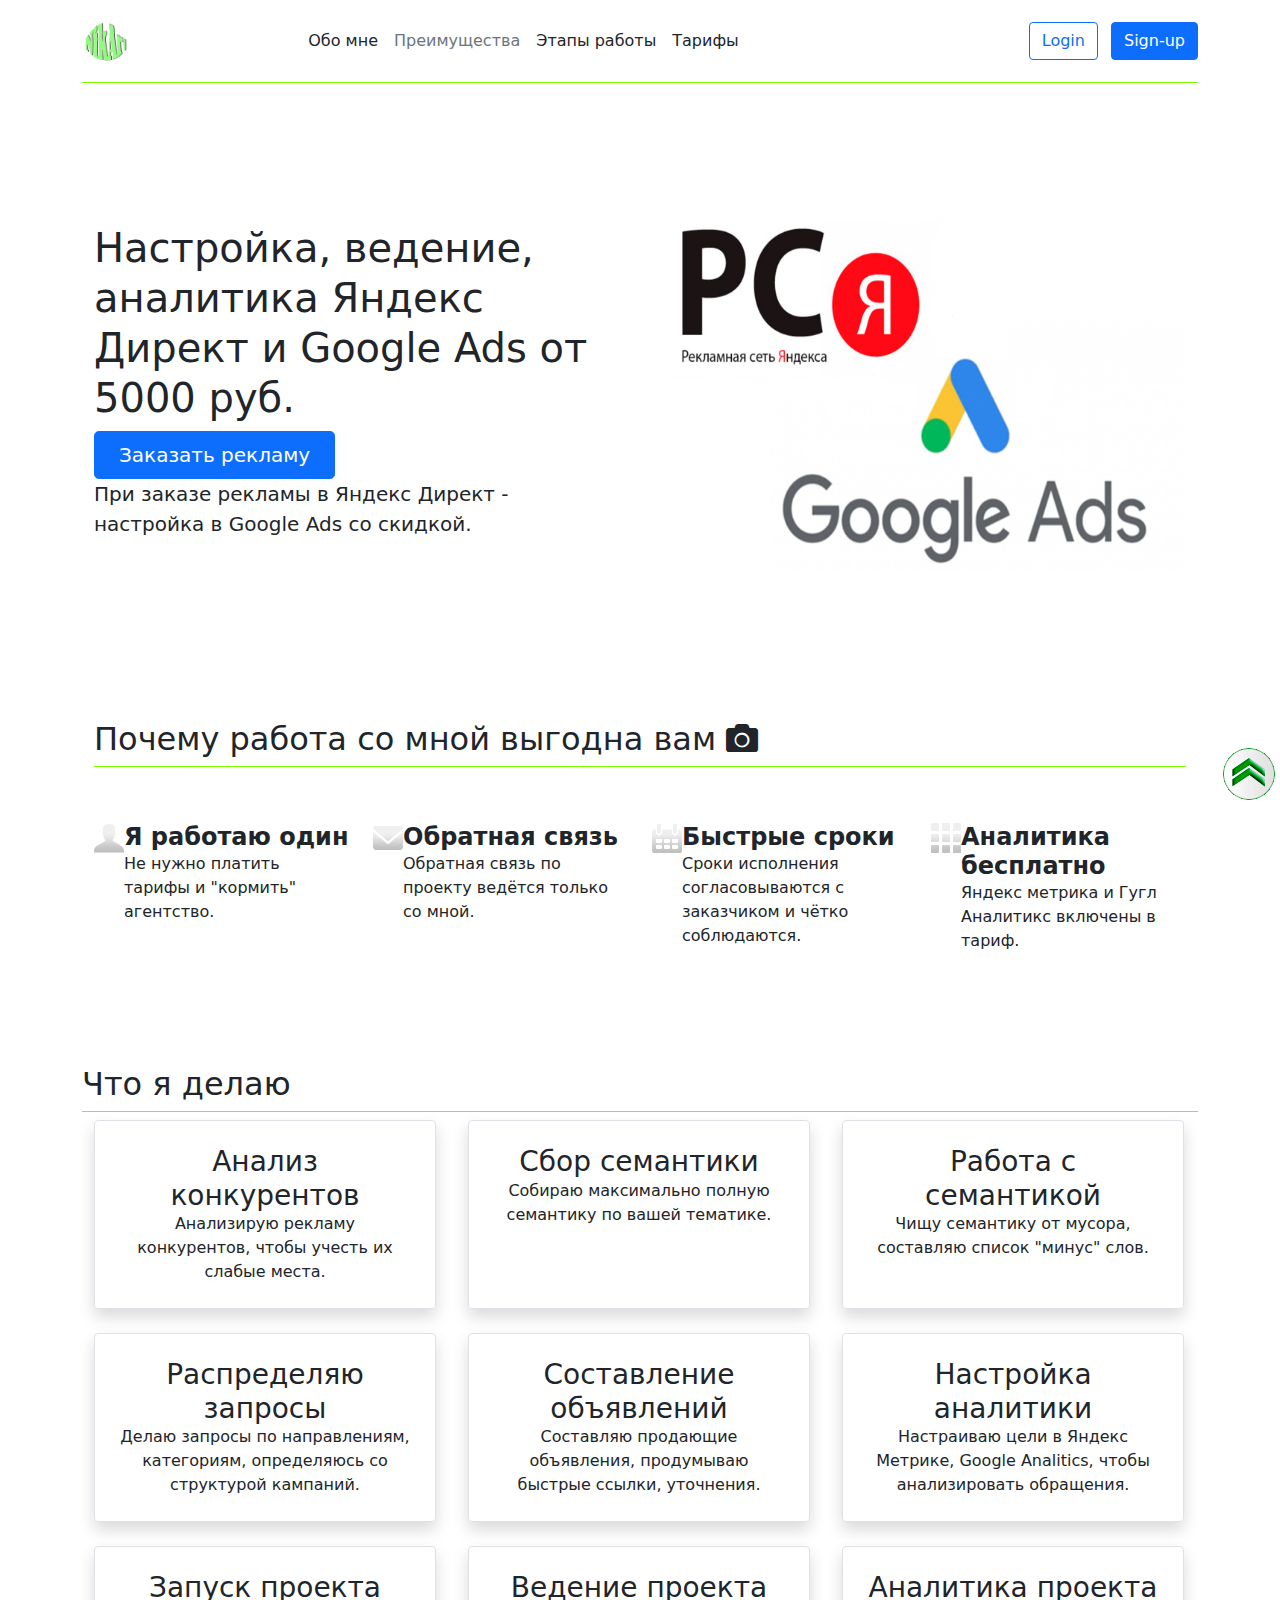
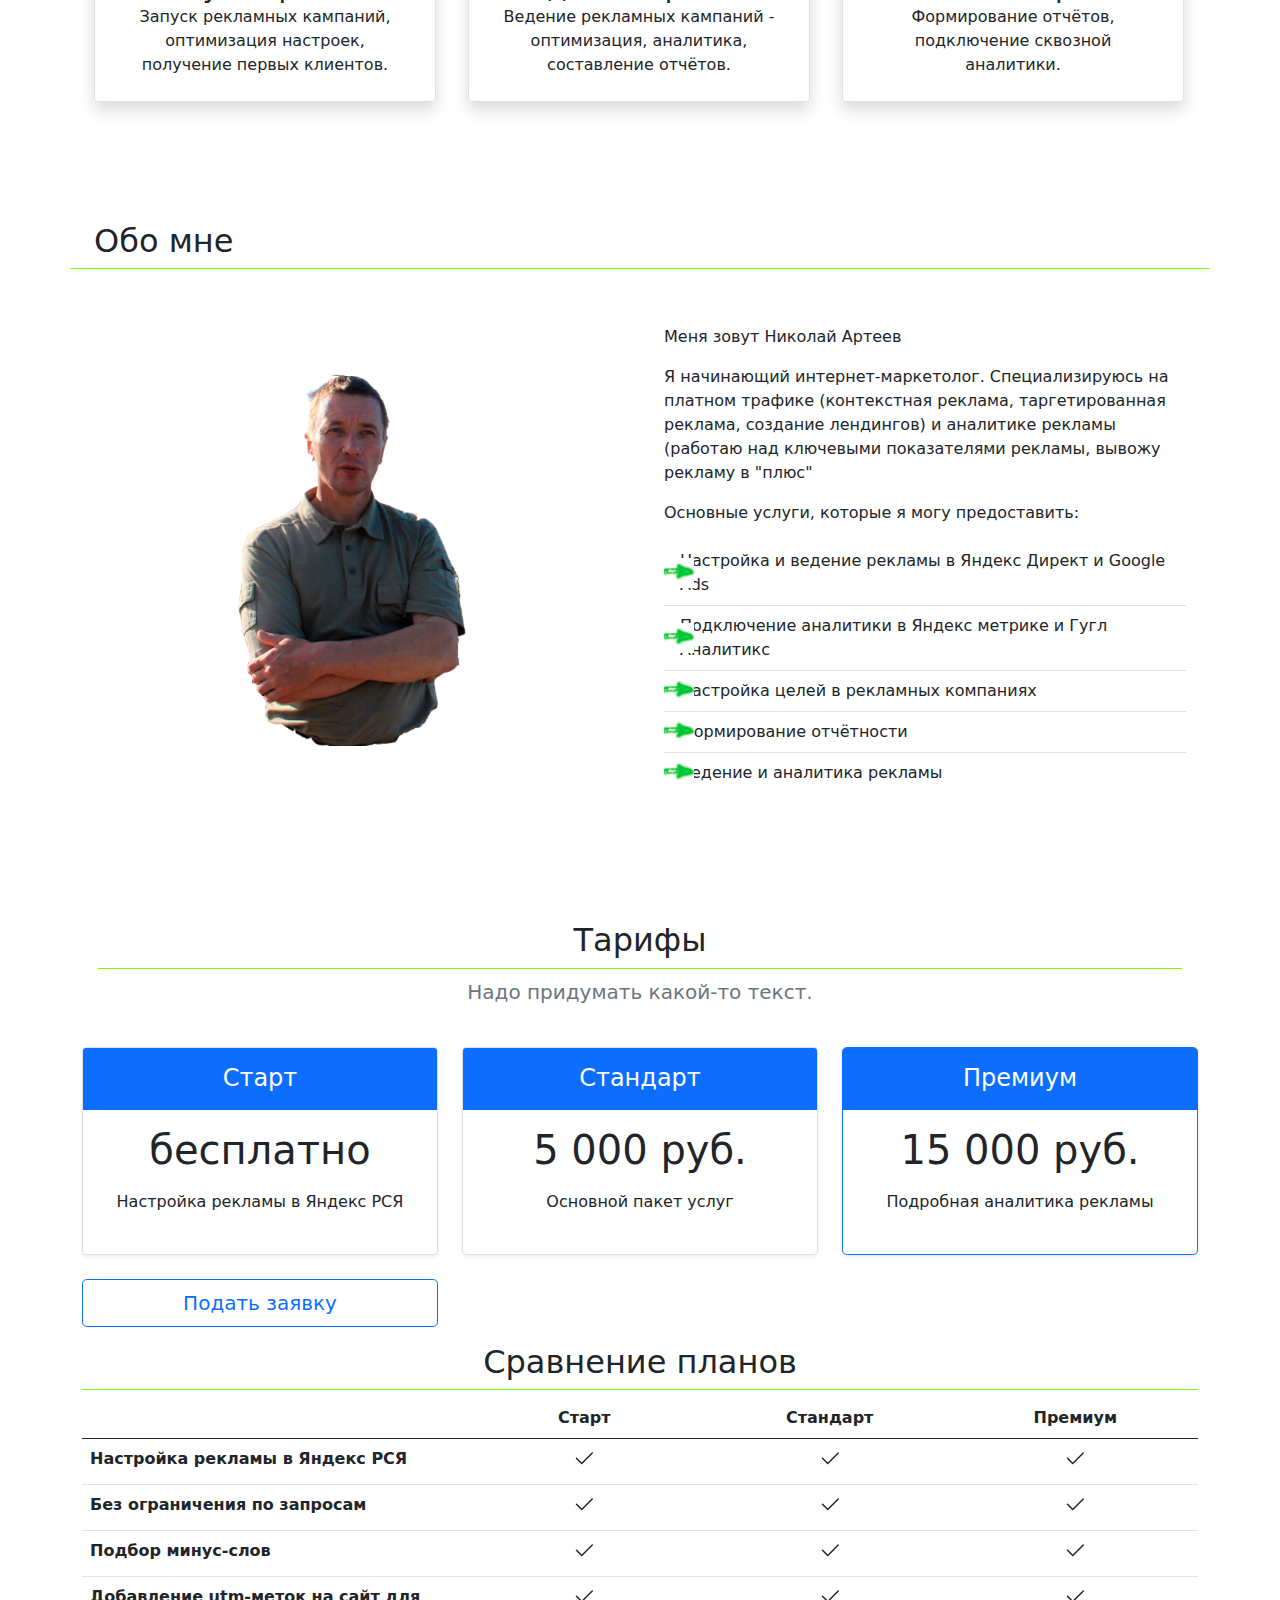
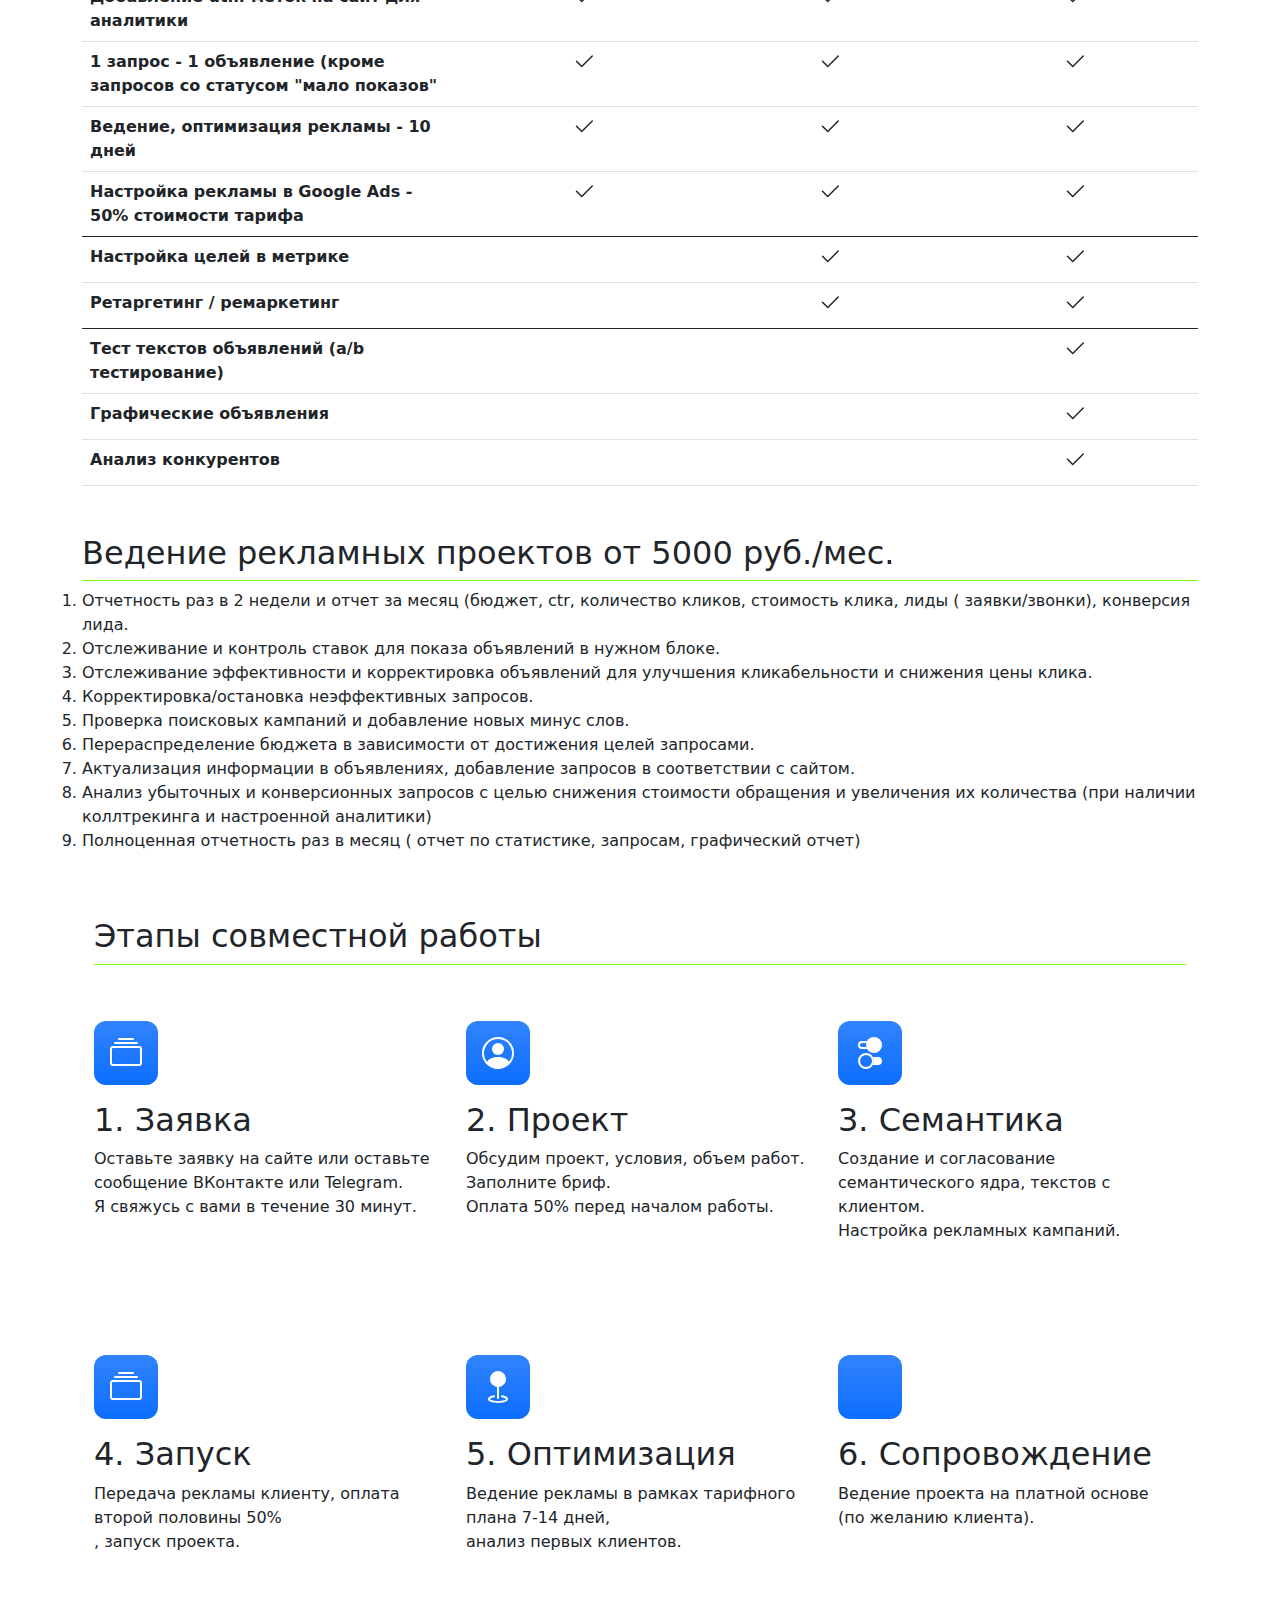
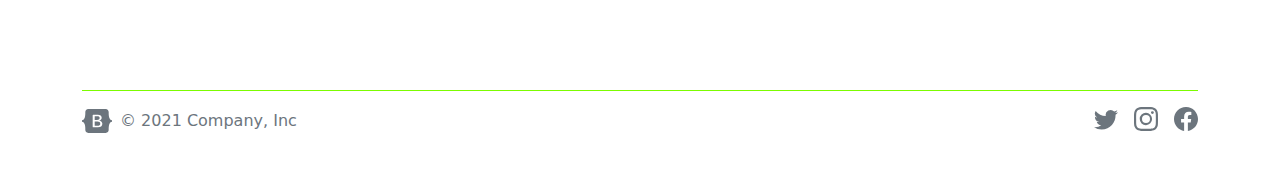
<file: index.html>
<!DOCTYPE html>
<html lang="en">
<head>

    <meta charset="utf-8">
    <meta name="viewport" content="width=device-width, initial-scale=1">
    <meta charset="UTF-8">
    <title>Николай Артеев</title>
<!-- Bootstrap core CSS -->
    <link href="css/bootstrap-reboot.css" rel="stylesheet">
    <link href="css/bootstrap.css" rel="stylesheet">
    <link href="css/bootstrap-grid.css" rel="stylesheet">
    <link href="css/bootstrap-utilities.css" rel="stylesheet">
    <link href="css/features.css" rel="stylesheet">

    <script src="https://cdn.jsdelivr.net/npm/bootstrap@5.1.0/dist/js/bootstrap.bundle.min.js" integrity="sha384-U1DAWAznBHeqEIlVSCgzq+c9gqGAJn5c/t99JyeKa9xxaYpSvHU5awsuZVVFIhvj" crossorigin="anonymous"></script>
    <link href="css/custom.css" rel="stylesheet">
    <!--script src="https://kit.fontawesome.com/03ab4f6e6d.js" crossorigin="anonymous"></script-->
    <link href="fontawesome/css/all.css" rel="stylesheet"> <!--load all styles -->
    <link rel="shortcut icon" type="image/ico" href="img/favicon.ico" />

</head>

<body>

<!--  -->
<svg xmlns="http://www.w3.org/2000/svg" style="display: none;">
    <symbol id="bootstrap" viewBox="0 0 118 94">
        <title>Bootstrap</title>
        <path fill-rule="evenodd" clip-rule="evenodd" d="M24.509 0c-6.733 0-11.715 5.893-11.492 12.284.214 6.14-.064 14.092-2.066 20.577C8.943 39.365 5.547 43.485 0 44.014v5.972c5.547.529 8.943 4.649 10.951 11.153 2.002 6.485 2.28 14.437 2.066 20.577C12.794 88.106 17.776 94 24.51 94H93.5c6.733 0 11.714-5.893 11.491-12.284-.214-6.14.064-14.092 2.066-20.577 2.009-6.504 5.396-10.624 10.943-11.153v-5.972c-5.547-.529-8.934-4.649-10.943-11.153-2.002-6.484-2.28-14.437-2.066-20.577C105.214 5.894 100.233 0 93.5 0H24.508zM80 57.863C80 66.663 73.436 72 62.543 72H44a2 2 0 01-2-2V24a2 2 0 012-2h18.437c9.083 0 15.044 4.92 15.044 12.474 0 5.302-4.01 10.049-9.119 10.88v.277C75.317 46.394 80 51.21 80 57.863zM60.521 28.34H49.948v14.934h8.905c6.884 0 10.68-2.772 10.68-7.727 0-4.643-3.264-7.207-9.012-7.207zM49.948 49.2v16.458H60.91c7.167 0 10.964-2.876 10.964-8.281 0-5.406-3.903-8.178-11.425-8.178H49.948z"></path>
    </symbol>
    <symbol id="facebook" viewBox="0 0 16 16">
        <path d="M16 8.049c0-4.446-3.582-8.05-8-8.05C3.58 0-.002 3.603-.002 8.05c0 4.017 2.926 7.347 6.75 7.951v-5.625h-2.03V8.05H6.75V6.275c0-2.017 1.195-3.131 3.022-3.131.876 0 1.791.157 1.791.157v1.98h-1.009c-.993 0-1.303.621-1.303 1.258v1.51h2.218l-.354 2.326H9.25V16c3.824-.604 6.75-3.934 6.75-7.951z"/>
    </symbol>
    <symbol id="instagram" viewBox="0 0 16 16">
        <path d="M8 0C5.829 0 5.556.01 4.703.048 3.85.088 3.269.222 2.76.42a3.917 3.917 0 0 0-1.417.923A3.927 3.927 0 0 0 .42 2.76C.222 3.268.087 3.85.048 4.7.01 5.555 0 5.827 0 8.001c0 2.172.01 2.444.048 3.297.04.852.174 1.433.372 1.942.205.526.478.972.923 1.417.444.445.89.719 1.416.923.51.198 1.09.333 1.942.372C5.555 15.99 5.827 16 8 16s2.444-.01 3.298-.048c.851-.04 1.434-.174 1.943-.372a3.916 3.916 0 0 0 1.416-.923c.445-.445.718-.891.923-1.417.197-.509.332-1.09.372-1.942C15.99 10.445 16 10.173 16 8s-.01-2.445-.048-3.299c-.04-.851-.175-1.433-.372-1.941a3.926 3.926 0 0 0-.923-1.417A3.911 3.911 0 0 0 13.24.42c-.51-.198-1.092-.333-1.943-.372C10.443.01 10.172 0 7.998 0h.003zm-.717 1.442h.718c2.136 0 2.389.007 3.232.046.78.035 1.204.166 1.486.275.373.145.64.319.92.599.28.28.453.546.598.92.11.281.24.705.275 1.485.039.843.047 1.096.047 3.231s-.008 2.389-.047 3.232c-.035.78-.166 1.203-.275 1.485a2.47 2.47 0 0 1-.599.919c-.28.28-.546.453-.92.598-.28.11-.704.24-1.485.276-.843.038-1.096.047-3.232.047s-2.39-.009-3.233-.047c-.78-.036-1.203-.166-1.485-.276a2.478 2.478 0 0 1-.92-.598 2.48 2.48 0 0 1-.6-.92c-.109-.281-.24-.705-.275-1.485-.038-.843-.046-1.096-.046-3.233 0-2.136.008-2.388.046-3.231.036-.78.166-1.204.276-1.486.145-.373.319-.64.599-.92.28-.28.546-.453.92-.598.282-.11.705-.24 1.485-.276.738-.034 1.024-.044 2.515-.045v.002zm4.988 1.328a.96.96 0 1 0 0 1.92.96.96 0 0 0 0-1.92zm-4.27 1.122a4.109 4.109 0 1 0 0 8.217 4.109 4.109 0 0 0 0-8.217zm0 1.441a2.667 2.667 0 1 1 0 5.334 2.667 2.667 0 0 1 0-5.334z"/>
    </symbol>
    <symbol id="twitter" viewBox="0 0 16 16">
        <path d="M5.026 15c6.038 0 9.341-5.003 9.341-9.334 0-.14 0-.282-.006-.422A6.685 6.685 0 0 0 16 3.542a6.658 6.658 0 0 1-1.889.518 3.301 3.301 0 0 0 1.447-1.817 6.533 6.533 0 0 1-2.087.793A3.286 3.286 0 0 0 7.875 6.03a9.325 9.325 0 0 1-6.767-3.429 3.289 3.289 0 0 0 1.018 4.382A3.323 3.323 0 0 1 .64 6.575v.045a3.288 3.288 0 0 0 2.632 3.218 3.203 3.203 0 0 1-.865.115 3.23 3.23 0 0 1-.614-.057 3.283 3.283 0 0 0 3.067 2.277A6.588 6.588 0 0 1 .78 13.58a6.32 6.32 0 0 1-.78-.045A9.344 9.344 0 0 0 5.026 15z"/>
    </symbol>
</svg>

<!-- header -->
<div class="container" id="header">
    <header class="test-custom d-flex flex-wrap align-items-center justify-content-center justify-content-md-between py-3 mb-4 border-bottom">
        <div class="">
            <img src="img/NikArt_60.png" class="d-block mx-lg-auto img-fluid" alt="reklama" width="46" height="50" loading="lazy">
        </div>

        <ul class="nav col-12 col-md-auto mb-2 justify-content-center mb-md-0">
            <li><a href="#about-me" class="nav-link px-2 link-dark">Обо мне</a></li>
            <li><a href="#advantage" class="nav-link px-2 link-secondary">Преимущества</a></li>
            <li><a href="#stages" class="nav-link px-2 link-dark">Этапы работы</a></li>
            <li><a href="#pricing" class="nav-link px-2 link-dark">Тарифы</a></li>
        </ul>

        <div class="col-md-3 text-end">
            <button type="button" class="btn btn-outline-primary me-2">Login</button>
            <button type="button" class="btn btn-primary">Sign-up</button>
        </div>

        <div id='top'><a href='#header' title="Наверх страницы"><img src='img/buttonUpActive.png'/></a></div>
    </header>
</div>

<!-- annotation -->
<div class="container col-xxl-8 px-4 py-5">
    <div class="row flex-lg-row-reverse align-items-center g-5 py-5">
        <div class="col-10 col-sm-8 col-lg-6">
            <img src="img/reklama.png" class="d-block mx-lg-auto img-fluid" alt="reklama" width="700" height="500" loading="lazy">
        </div>
        <div class="col-lg-6">
            <h2 class="display-6 fw-normal lh-sm mb-6">Настройка, ведение, аналитика Яндекс Директ и Google Ads от 5000 руб.</h2>
            <div class="d-grid gap-2 d-md-flex justify-content-md-start">
                <button type="button" class="btn btn-primary btn-lg px-4 me-md-2">Заказать рекламу</button>
            </div>
            <p class="lead">При заказе рекламы в Яндекс Директ - настройка в Google Ads со скидкой.</p>
</div>
    </div>
</div>

<!-- features -->
<div class="container px-4 py-5" id="advantage">
    <h2 class="pb-2 border-bottom test-custom">Почему работа со мной выгодна вам <i class="fas fa-camera"></i></h2>
    <div class="row row-cols-md-4 g-4 py-5"> <!-- row-cols-1 row-cols-sm-2 row-cols-lg-4  -->
        <div class="col d-flex align-items-start">
            <div>
                <img src="img/user.png">
            </div>
            <div>
                <h4 class="fw-bold mb-0">Я работаю один</h4>
                <p>Не нужно платить тарифы и "кормить" агентство.</p>
            </div>
        </div>
        <div class="col d-flex align-items-start">
            <div>
                <img src="img/email.png">
            </div>
            <div>
                <h4 class="fw-bold mb-0">Обратная связь</h4>
                <p>Обратная связь по проекту ведётся только со мной.</p>
            </div>
        </div>
        <div class="col d-flex align-items-start">
            <div>
                <img src="img/calendar.png">
            </div>
            <div>
                <h4 class="fw-bold mb-0">Быстрые сроки</h4>
                <p>Сроки исполнения согласовываются с заказчиком и чётко соблюдаются.</p>
            </div>
        </div>
        <div class="col d-flex align-items-start">
            <div>
                <img src="img/grid.png">
            </div>
            <div>
                <h4 class="fw-bold mb-0">Аналитика бесплатно</h4>
                <p>Яндекс метрика и Гугл Аналитикс включены в тариф.</p>
            </div>
        </div>
    </div>
</div>

<!-- doing -->
<div class="container">
    <h2 class="pb-2 border-bottom test-custom">Что я делаю</h2>
    <div class="row row-cols-1 row-cols-md-30"><!--  row-cols-sm-2 row-cols-lg-5 -->
        <div class="row g-0 border rounded overflow-hidden flex-md-row shadow mb-4 mx-4 h-md-250 position-relative">
            <div class="col p-4 d-flex flex-column position-static">
                <h3 class="mb-0 text-center">Анализ конкурентов</h3>
                <p class="card-text mb-auto text-center">Анализирую рекламу конкурентов, чтобы учесть их слабые места.</p>
            </div>
        </div><!--  -->
        <div class="row g-0 border rounded overflow-hidden flex-md-row shadow mb-4 mx-2 h-md-250 position-relative">
            <div class="col p-4 d-flex flex-column position-static">
                <h3 class="mb-0 text-center">Сбор семантики</h3>
                <p class="card-text mb-auto text-center">Собираю максимально полную семантику по вашей тематике.</p>
            </div>
        </div><!--  -->
        <div class="row g-0 border rounded overflow-hidden flex-md-row shadow mb-4 mx-4 h-md-250 position-relative"><!--  -->
            <div class="col p-4 d-flex flex-column position-static">
                <h3 class="mb-0 text-center">Работа с семантикой</h3>
                <p class="card-text mb-auto text-center">Чищу семантику от мусора, составляю список "минус" слов.</p>
            </div>
        </div>
    </div>
    <div class="row row-cols-1 row-cols-md-30"><!--  row-cols-sm-2 row-cols-lg-5 -->
        <div class="row g-0 border rounded overflow-hidden flex-md-row shadow mb-4 mx-4 h-md-250 position-relative">
            <div class="col p-4 d-flex flex-column position-static">
                <h3 class="mb-0 text-center">Распределяю запросы</h3>
                <p class="card-text mb-auto text-center">Делаю запросы по направлениям, категориям, определяюсь со структурой кампаний.</p>
            </div>
        </div>
        <div class="row g-0 border rounded overflow-hidden flex-md-row shadow mb-4 mx-2 h-md-250 position-relative">
            <div class="col p-4 d-flex flex-column position-static">
                <h3 class="mb-0 text-center">Составление объявлений</h3>
                <p class="card-text mb-auto text-center">Составляю продающие объявления, продумываю быстрые ссылки, уточнения.</p>
            </div>
        </div>
        <div class="row g-0 border rounded overflow-hidden flex-md-row shadow mb-4 mx-4 h-md-250 position-relative">
            <div class="col p-4 d-flex flex-column position-static">
                <h3 class="mb-0 text-center">Настройка аналитики</h3>
                <p class="card-text mb-auto text-center">Настраиваю цели в Яндекс Метрике, Google Analitics, чтобы анализировать обращения.</p>
            </div>
        </div>
    </div>
    <div class="row row-cols-1 row-cols-md-30"><!--  row-cols-sm-2 row-cols-lg-5 -->
        <div class="row g-0 border rounded overflow-hidden flex-md-row shadow mb-4 mx-4 h-md-250 position-relative">
            <div class="col p-4 d-flex flex-column position-static">
                <h3 class="mb-0 text-center">Запуск проекта</h3>
                <p class="card-text mb-auto text-center">Запуск рекламных кампаний, оптимизация настроек, получение первых клиентов.</p>
            </div>
        </div>
        <div class="row g-0 border rounded overflow-hidden flex-md-row shadow mb-4 mx-2 h-md-250 position-relative">
            <div class="col p-4 d-flex flex-column position-static">
                <h3 class="mb-0 text-center">Ведение проекта</h3>
                <p class="card-text mb-auto text-center">Ведение рекламных кампаний - оптимизация, аналитика, составление отчётов.</p>
            </div>
        </div>
        <div class="row g-0 border rounded overflow-hidden flex-md-row shadow mb-4 mx-4 h-md-250 position-relative">
            <div class="col p-4 d-flex flex-column position-static">
                <h3 class="mb-0 text-center">Аналитика проекта</h3>
                <p class="card-text mb-auto text-center">Формирование отчётов, подключение сквозной аналитики.</p>
            </div>
        </div>
    </div>
</div>

<!-- about me -->
<div class="container col-xxl-8 px-4 py-5" id="about-me">
    <div class="row flex-lg-row-reverse align-items-center g-5 py-5">
        <h2 class="pb-2 border-bottom test-custom">Обо мне</h2>
        <div class="col-lg-6">
            <div class="bd-example">
                <p>Меня зовут Николай Артеев</p>
                <p>Я начинающий интернет-маркетолог. Специализируюсь на платном трафике
                    (контекстная реклама, таргетированная реклама, создание лендингов)
                    и аналитике рекламы (работаю над ключевыми показателями рекламы,
                    вывожу рекламу в "плюс"</p>
                <p>Основные услуги, которые я могу предоставить:</p>
                <ul class="list-group list-group-flush">
                    <li class="list-group-item li-pointer">Настройка и ведение рекламы в Яндекс Директ и Google Ads</li>
                    <li class="list-group-item li-pointer">Подключение аналитики в Яндекс метрике и Гугл Аналитикс</li>
                    <li class="list-group-item li-pointer">Настройка целей в рекламных компаниях</li>
                    <li class="list-group-item li-pointer">Формирование отчётности</li>
                    <li class="list-group-item li-pointer">Ведение и аналитика рекламы</li>
                </ul>
            </div>
        </div>
        <div class="col-10 col-sm-8 col-lg-6">
            <img src="img/avatar.png" class="d-block mx-lg-auto img-fluid" alt="Bootstrap Themes" width="700" height="500" loading="lazy">
        </div>
    </div>
</div>


<!-- pricing -->
<svg xmlns="http://www.w3.org/2000/svg" style="display: none;">
    <symbol id="check" viewBox="0 0 16 16">
        <title>Check</title>
        <path d="M13.854 3.646a.5.5 0 0 1 0 .708l-7 7a.5.5 0 0 1-.708 0l-3.5-3.5a.5.5 0 1 1 .708-.708L6.5 10.293l6.646-6.647a.5.5 0 0 1 .708 0z"/>
    </symbol>
</svg>
<div class="container py-3" id="pricing">
    <header>
        <div class="pricing-header p-3 pb-md-4 mx-auto text-center">
            <h2 class="pb-2 border-bottom test-custom">Тарифы</h2>
            <p class="fs-5 text-muted">Надо придумать какой-то текст.</p>
        </div>
    </header>

    <main>
        <div class="row row-cols-1 row-cols-md-3 mb-3 text-center">
            <div class="col">
                <div class="card mb-4 rounded-3 shadow-sm">
                    <div class="card-header py-3 text-white bg-primary border-primary">
                        <h4 class="my-0 fw-normal">Старт</h4>
                    </div>
                    <div class="card-body">
                        <h1 class="card-title pricing-card-title">бесплатно<small class="text-muted fw-light"></small></h1>
                        <ul class="list-unstyled mt-3 mb-4">
                            <li class="li-check">Настройка рекламы в Яндекс РСЯ</li>
                        </ul>
                    </div>
                </div>
            </div>

            <div class="col">
                <div class="card mb-4 rounded-3 shadow-sm">
                    <div class="card-header py-3 text-white bg-primary border-primary">
                        <h4 class="my-0 fw-normal">Стандарт</h4>
                    </div>
                    <div class="card-body">
                        <h1 class="card-title pricing-card-title">5 000 руб.<small class="text-muted fw-light"></small></h1>
                        <ul class="list-unstyled mt-3 mb-4">
                            <li>Основной пакет услуг</li>
                        </ul>
                    </div>
                </div>
            </div>

            <div class="col">
                <div class="card mb-4 rounded-3 shadow-sm border-primary">
                    <div class="card-header py-3 text-white bg-primary border-primary">
                        <h4 class="my-0 fw-normal">Премиум</h4>
                    </div>
                    <div class="card-body">
                        <h1 class="card-title pricing-card-title">15 000 руб.<small class="text-muted fw-light"></small></h1>
                        <ul class="list-unstyled mt-3 mb-4">
                            <li>Подробная аналитика рекламы</li>
                        </ul>
                    </div>
                </div>
            </div>
            <a href="form.php">
                <button type="button" class="w-100 btn btn-lg btn-outline-primary">Подать заявку</button>
            </a>
        </div>

        <h2 class="pb-2 border-bottom text-center test-custom">Сравнение планов</h2>

        <div class="table-responsive">
            <table class="table text-center">
                <thead>
                <tr>
                    <th style="width: 34%;"></th>
                    <th style="width: 22%;">Старт</th>
                    <th style="width: 22%;">Стандарт</th>
                    <th style="width: 22%;">Премиум</th>
                </tr>
                </thead>

                <tbody>
                <tr>
                    <th scope="row" class="text-start">Настройка рекламы в Яндекс РСЯ</th>
                    <td><svg class="bi" width="24" height="24"><use xlink:href="#check"/></svg></td>
                    <td><svg class="bi" width="24" height="24"><use xlink:href="#check"/></svg></td>
                    <td><svg class="bi" width="24" height="24"><use xlink:href="#check"/></svg></td>
                </tr>
                <tr>
                    <th scope="row" class="text-start">Без ограничения по запросам</th>
                    <td><svg class="bi" width="24" height="24"><use xlink:href="#check"/></svg></td>
                    <td><svg class="bi" width="24" height="24"><use xlink:href="#check"/></svg></td>
                    <td><svg class="bi" width="24" height="24"><use xlink:href="#check"/></svg></td>
                </tr>
                <tr>
                    <th scope="row" class="text-start">Подбор минус-слов</th>
                    <td><svg class="bi" width="24" height="24"><use xlink:href="#check"/></svg></td>
                    <td><svg class="bi" width="24" height="24"><use xlink:href="#check"/></svg></td>
                    <td><svg class="bi" width="24" height="24"><use xlink:href="#check"/></svg></td>
                </tr>
                <tr>
                    <th scope="row" class="text-start">Добавление utm-меток на сайт для аналитики</th>
                    <td><svg class="bi" width="24" height="24"><use xlink:href="#check"/></svg></td>
                    <td><svg class="bi" width="24" height="24"><use xlink:href="#check"/></svg></td>
                    <td><svg class="bi" width="24" height="24"><use xlink:href="#check"/></svg></td>
                </tr>
                <tr>
                    <th scope="row" class="text-start">1 запрос - 1 объявление (кроме запросов со статусом "мало показов"</th>
                    <td><svg class="bi" width="24" height="24"><use xlink:href="#check"/></svg></td>
                    <td><svg class="bi" width="24" height="24"><use xlink:href="#check"/></svg></td>
                    <td><svg class="bi" width="24" height="24"><use xlink:href="#check"/></svg></td>
                </tr>
                <tr>
                    <th scope="row" class="text-start">Ведение, оптимизация рекламы - 10 дней</th>
                    <td><svg class="bi" width="24" height="24"><use xlink:href="#check"/></svg></td>
                    <td><svg class="bi" width="24" height="24"><use xlink:href="#check"/></svg></td>
                    <td><svg class="bi" width="24" height="24"><use xlink:href="#check"/></svg></td>
                </tr>
                <tr>
                    <th scope="row" class="text-start">Настройка рекламы в Google Ads - 50% стоимости тарифа</th>
                    <td><svg class="bi" width="24" height="24"><use xlink:href="#check"/></svg></td>
                    <td><svg class="bi" width="24" height="24"><use xlink:href="#check"/></svg></td>
                    <td><svg class="bi" width="24" height="24"><use xlink:href="#check"/></svg></td>
                </tr>

                </tbody>

                <tbody>
                <tr>
                    <th scope="row" class="text-start">Настройка целей в метрике</th>
                    <td></td>
                    <td><svg class="bi" width="24" height="24"><use xlink:href="#check"/></svg></td>
                    <td><svg class="bi" width="24" height="24"><use xlink:href="#check"/></svg></td>
                </tr>
                <tr>
                    <th scope="row" class="text-start">Ретаргетинг / ремаркетинг</th>
                    <td></td>
                    <td><svg class="bi" width="24" height="24"><use xlink:href="#check"/></svg></td>
                    <td><svg class="bi" width="24" height="24"><use xlink:href="#check"/></svg></td>
                </tr>
                </tbody>

                <tbody>
                <tr>
                    <th scope="row" class="text-start">Тест текстов объявлений (a/b тестирование)</th>
                    <td></td>
                    <td></td>
                    <td><svg class="bi" width="24" height="24"><use xlink:href="#check"/></svg></td>
                </tr>
                <tr>
                    <th scope="row" class="text-start">Графические объявления</th>
                    <td></td>
                    <td></td>
                    <td><svg class="bi" width="24" height="24"><use xlink:href="#check"/></svg></td>
                </tr>
                <tr>
                    <th scope="row" class="text-start">Анализ конкурентов</th>
                    <td></td>
                    <td></td>
                    <td><svg class="bi" width="24" height="24"><use xlink:href="#check"/></svg></td>
                </tr>
                </tbody>
            </table>
        </div>
    </main>
</div>

<!-- conducting -->
<div class="container py-3" id="conducting">
    <main>
        <h2 class="pb-2 border-bottom test-custom">Ведение рекламных проектов от 5000 руб./мес.</h2>
        <ol class="list-group list-group-flush">
            <li class="list-group-num">Отчетность раз в 2 недели и отчет за месяц
                        (бюджет, ctr, количество кликов, стоимость клика,
                        лиды ( заявки/звонки), конверсия лида.</li>
            <li class="list-group-num">Отслеживание и контроль ставок для показа объявлений в нужном блоке.</li>
            <li class="list-group-num">Отслеживание эффективности и корректировка объявлений
                        для улучшения кликабельности и снижения цены клика.</li>
            <li class="list-group-num">Корректировка/остановка неэффективных запросов.</li>
            <li class="list-group-num">Проверка поисковых кампаний и добавление новых минус слов.</li>
            <li class="list-group-num">Перераспределение бюджета в зависимости от достижения целей запросами.</li>
            <li class="list-group-num">Актуализация информации в объявлениях,
                        добавление запросов в соответствии с сайтом.</li>
            <li class="list-group-num">Анализ убыточных и конверсионных запросов с целью снижения стоимости
                        обращения и увеличения их количества (при наличии коллтрекинга
                        и настроенной аналитики)</li>
            <li class="list-group-num">Полноценная отчетность раз в месяц
                        ( отчет по статистике, запросам, графический отчет)</li>
        </ol>

    </main>
</div>

<!-- stages -->
<svg xmlns="http://www.w3.org/2000/svg" style="display: none;">
    <symbol id="bootstrap" viewBox="0 0 118 94">
        <title>Bootstrap</title>
        <path fill-rule="evenodd" clip-rule="evenodd" d="M24.509 0c-6.733 0-11.715 5.893-11.492 12.284.214 6.14-.064 14.092-2.066 20.577C8.943 39.365 5.547 43.485 0 44.014v5.972c5.547.529 8.943 4.649 10.951 11.153 2.002 6.485 2.28 14.437 2.066 20.577C12.794 88.106 17.776 94 24.51 94H93.5c6.733 0 11.714-5.893 11.491-12.284-.214-6.14.064-14.092 2.066-20.577 2.009-6.504 5.396-10.624 10.943-11.153v-5.972c-5.547-.529-8.934-4.649-10.943-11.153-2.002-6.484-2.28-14.437-2.066-20.577C105.214 5.894 100.233 0 93.5 0H24.508zM80 57.863C80 66.663 73.436 72 62.543 72H44a2 2 0 01-2-2V24a2 2 0 012-2h18.437c9.083 0 15.044 4.92 15.044 12.474 0 5.302-4.01 10.049-9.119 10.88v.277C75.317 46.394 80 51.21 80 57.863zM60.521 28.34H49.948v14.934h8.905c6.884 0 10.68-2.772 10.68-7.727 0-4.643-3.264-7.207-9.012-7.207zM49.948 49.2v16.458H60.91c7.167 0 10.964-2.876 10.964-8.281 0-5.406-3.903-8.178-11.425-8.178H49.948z"></path>
    </symbol>
    <symbol id="home" viewBox="0 0 16 16">
        <path d="M8.354 1.146a.5.5 0 0 0-.708 0l-6 6A.5.5 0 0 0 1.5 7.5v7a.5.5 0 0 0 .5.5h4.5a.5.5 0 0 0 .5-.5v-4h2v4a.5.5 0 0 0 .5.5H14a.5.5 0 0 0 .5-.5v-7a.5.5 0 0 0-.146-.354L13 5.793V2.5a.5.5 0 0 0-.5-.5h-1a.5.5 0 0 0-.5.5v1.293L8.354 1.146zM2.5 14V7.707l5.5-5.5 5.5 5.5V14H10v-4a.5.5 0 0 0-.5-.5h-3a.5.5 0 0 0-.5.5v4H2.5z"/>
    </symbol>
    <symbol id="speedometer2" viewBox="0 0 16 16">
        <path d="M8 4a.5.5 0 0 1 .5.5V6a.5.5 0 0 1-1 0V4.5A.5.5 0 0 1 8 4zM3.732 5.732a.5.5 0 0 1 .707 0l.915.914a.5.5 0 1 1-.708.708l-.914-.915a.5.5 0 0 1 0-.707zM2 10a.5.5 0 0 1 .5-.5h1.586a.5.5 0 0 1 0 1H2.5A.5.5 0 0 1 2 10zm9.5 0a.5.5 0 0 1 .5-.5h1.5a.5.5 0 0 1 0 1H12a.5.5 0 0 1-.5-.5zm.754-4.246a.389.389 0 0 0-.527-.02L7.547 9.31a.91.91 0 1 0 1.302 1.258l3.434-4.297a.389.389 0 0 0-.029-.518z"/>
        <path fill-rule="evenodd" d="M0 10a8 8 0 1 1 15.547 2.661c-.442 1.253-1.845 1.602-2.932 1.25C11.309 13.488 9.475 13 8 13c-1.474 0-3.31.488-4.615.911-1.087.352-2.49.003-2.932-1.25A7.988 7.988 0 0 1 0 10zm8-7a7 7 0 0 0-6.603 9.329c.203.575.923.876 1.68.63C4.397 12.533 6.358 12 8 12s3.604.532 4.923.96c.757.245 1.477-.056 1.68-.631A7 7 0 0 0 8 3z"/>
    </symbol>
    <symbol id="table" viewBox="0 0 16 16">
        <path d="M0 2a2 2 0 0 1 2-2h12a2 2 0 0 1 2 2v12a2 2 0 0 1-2 2H2a2 2 0 0 1-2-2V2zm15 2h-4v3h4V4zm0 4h-4v3h4V8zm0 4h-4v3h3a1 1 0 0 0 1-1v-2zm-5 3v-3H6v3h4zm-5 0v-3H1v2a1 1 0 0 0 1 1h3zm-4-4h4V8H1v3zm0-4h4V4H1v3zm5-3v3h4V4H6zm4 4H6v3h4V8z"/>
    </symbol>
    <symbol id="people-circle" viewBox="0 0 16 16">
        <path d="M11 6a3 3 0 1 1-6 0 3 3 0 0 1 6 0z"/>
        <path fill-rule="evenodd" d="M0 8a8 8 0 1 1 16 0A8 8 0 0 1 0 8zm8-7a7 7 0 0 0-5.468 11.37C3.242 11.226 4.805 10 8 10s4.757 1.225 5.468 2.37A7 7 0 0 0 8 1z"/>
    </symbol>
    <symbol id="grid" viewBox="0 0 16 16">
        <path d="M1 2.5A1.5 1.5 0 0 1 2.5 1h3A1.5 1.5 0 0 1 7 2.5v3A1.5 1.5 0 0 1 5.5 7h-3A1.5 1.5 0 0 1 1 5.5v-3zM2.5 2a.5.5 0 0 0-.5.5v3a.5.5 0 0 0 .5.5h3a.5.5 0 0 0 .5-.5v-3a.5.5 0 0 0-.5-.5h-3zm6.5.5A1.5 1.5 0 0 1 10.5 1h3A1.5 1.5 0 0 1 15 2.5v3A1.5 1.5 0 0 1 13.5 7h-3A1.5 1.5 0 0 1 9 5.5v-3zm1.5-.5a.5.5 0 0 0-.5.5v3a.5.5 0 0 0 .5.5h3a.5.5 0 0 0 .5-.5v-3a.5.5 0 0 0-.5-.5h-3zM1 10.5A1.5 1.5 0 0 1 2.5 9h3A1.5 1.5 0 0 1 7 10.5v3A1.5 1.5 0 0 1 5.5 15h-3A1.5 1.5 0 0 1 1 13.5v-3zm1.5-.5a.5.5 0 0 0-.5.5v3a.5.5 0 0 0 .5.5h3a.5.5 0 0 0 .5-.5v-3a.5.5 0 0 0-.5-.5h-3zm6.5.5A1.5 1.5 0 0 1 10.5 9h3a1.5 1.5 0 0 1 1.5 1.5v3a1.5 1.5 0 0 1-1.5 1.5h-3A1.5 1.5 0 0 1 9 13.5v-3zm1.5-.5a.5.5 0 0 0-.5.5v3a.5.5 0 0 0 .5.5h3a.5.5 0 0 0 .5-.5v-3a.5.5 0 0 0-.5-.5h-3z"/>
    </symbol>
    <symbol id="collection" viewBox="0 0 16 16">
        <path d="M2.5 3.5a.5.5 0 0 1 0-1h11a.5.5 0 0 1 0 1h-11zm2-2a.5.5 0 0 1 0-1h7a.5.5 0 0 1 0 1h-7zM0 13a1.5 1.5 0 0 0 1.5 1.5h13A1.5 1.5 0 0 0 16 13V6a1.5 1.5 0 0 0-1.5-1.5h-13A1.5 1.5 0 0 0 0 6v7zm1.5.5A.5.5 0 0 1 1 13V6a.5.5 0 0 1 .5-.5h13a.5.5 0 0 1 .5.5v7a.5.5 0 0 1-.5.5h-13z"/>
    </symbol>
    <symbol id="calendar3" viewBox="0 0 16 16">
        <path d="M14 0H2a2 2 0 0 0-2 2v12a2 2 0 0 0 2 2h12a2 2 0 0 0 2-2V2a2 2 0 0 0-2-2zM1 3.857C1 3.384 1.448 3 2 3h12c.552 0 1 .384 1 .857v10.286c0 .473-.448.857-1 .857H2c-.552 0-1-.384-1-.857V3.857z"/>
        <path d="M6.5 7a1 1 0 1 0 0-2 1 1 0 0 0 0 2zm3 0a1 1 0 1 0 0-2 1 1 0 0 0 0 2zm3 0a1 1 0 1 0 0-2 1 1 0 0 0 0 2zm-9 3a1 1 0 1 0 0-2 1 1 0 0 0 0 2zm3 0a1 1 0 1 0 0-2 1 1 0 0 0 0 2zm3 0a1 1 0 1 0 0-2 1 1 0 0 0 0 2zm3 0a1 1 0 1 0 0-2 1 1 0 0 0 0 2zm-9 3a1 1 0 1 0 0-2 1 1 0 0 0 0 2zm3 0a1 1 0 1 0 0-2 1 1 0 0 0 0 2zm3 0a1 1 0 1 0 0-2 1 1 0 0 0 0 2z"/>
    </symbol>
    <symbol id="chat-quote-fill" viewBox="0 0 16 16">
        <path d="M16 8c0 3.866-3.582 7-8 7a9.06 9.06 0 0 1-2.347-.306c-.584.296-1.925.864-4.181 1.234-.2.032-.352-.176-.273-.362.354-.836.674-1.95.77-2.966C.744 11.37 0 9.76 0 8c0-3.866 3.582-7 8-7s8 3.134 8 7zM7.194 6.766a1.688 1.688 0 0 0-.227-.272 1.467 1.467 0 0 0-.469-.324l-.008-.004A1.785 1.785 0 0 0 5.734 6C4.776 6 4 6.746 4 7.667c0 .92.776 1.666 1.734 1.666.343 0 .662-.095.931-.26-.137.389-.39.804-.81 1.22a.405.405 0 0 0 .011.59c.173.16.447.155.614-.01 1.334-1.329 1.37-2.758.941-3.706a2.461 2.461 0 0 0-.227-.4zM11 9.073c-.136.389-.39.804-.81 1.22a.405.405 0 0 0 .012.59c.172.16.446.155.613-.01 1.334-1.329 1.37-2.758.942-3.706a2.466 2.466 0 0 0-.228-.4 1.686 1.686 0 0 0-.227-.273 1.466 1.466 0 0 0-.469-.324l-.008-.004A1.785 1.785 0 0 0 10.07 6c-.957 0-1.734.746-1.734 1.667 0 .92.777 1.666 1.734 1.666.343 0 .662-.095.931-.26z"/>
    </symbol>
    <symbol id="cpu-fill" viewBox="0 0 16 16">
        <path d="M6.5 6a.5.5 0 0 0-.5.5v3a.5.5 0 0 0 .5.5h3a.5.5 0 0 0 .5-.5v-3a.5.5 0 0 0-.5-.5h-3z"/>
        <path d="M5.5.5a.5.5 0 0 0-1 0V2A2.5 2.5 0 0 0 2 4.5H.5a.5.5 0 0 0 0 1H2v1H.5a.5.5 0 0 0 0 1H2v1H.5a.5.5 0 0 0 0 1H2v1H.5a.5.5 0 0 0 0 1H2A2.5 2.5 0 0 0 4.5 14v1.5a.5.5 0 0 0 1 0V14h1v1.5a.5.5 0 0 0 1 0V14h1v1.5a.5.5 0 0 0 1 0V14h1v1.5a.5.5 0 0 0 1 0V14a2.5 2.5 0 0 0 2.5-2.5h1.5a.5.5 0 0 0 0-1H14v-1h1.5a.5.5 0 0 0 0-1H14v-1h1.5a.5.5 0 0 0 0-1H14v-1h1.5a.5.5 0 0 0 0-1H14A2.5 2.5 0 0 0 11.5 2V.5a.5.5 0 0 0-1 0V2h-1V.5a.5.5 0 0 0-1 0V2h-1V.5a.5.5 0 0 0-1 0V2h-1V.5zm1 4.5h3A1.5 1.5 0 0 1 11 6.5v3A1.5 1.5 0 0 1 9.5 11h-3A1.5 1.5 0 0 1 5 9.5v-3A1.5 1.5 0 0 1 6.5 5z"/>
    </symbol>
    <symbol id="gear-fill" viewBox="0 0 16 16">
        <path d="M9.405 1.05c-.413-1.4-2.397-1.4-2.81 0l-.1.34a1.464 1.464 0 0 1-2.105.872l-.31-.17c-1.283-.698-2.686.705-1.987 1.987l.169.311c.446.82.023 1.841-.872 2.105l-.34.1c-1.4.413-1.4 2.397 0 2.81l.34.1a1.464 1.464 0 0 1 .872 2.105l-.17.31c-.698 1.283.705 2.686 1.987 1.987l.311-.169a1.464 1.464 0 0 1 2.105.872l.1.34c.413 1.4 2.397 1.4 2.81 0l.1-.34a1.464 1.464 0 0 1 2.105-.872l.31.17c1.283.698 2.686-.705 1.987-1.987l-.169-.311a1.464 1.464 0 0 1 .872-2.105l.34-.1c1.4-.413 1.4-2.397 0-2.81l-.34-.1a1.464 1.464 0 0 1-.872-2.105l.17-.31c.698-1.283-.705-2.686-1.987-1.987l-.311.169a1.464 1.464 0 0 1-2.105-.872l-.1-.34zM8 10.93a2.929 2.929 0 1 1 0-5.86 2.929 2.929 0 0 1 0 5.858z"/>
    </symbol>
    <symbol id="speedometer" viewBox="0 0 16 16">
        <path d="M8 2a.5.5 0 0 1 .5.5V4a.5.5 0 0 1-1 0V2.5A.5.5 0 0 1 8 2zM3.732 3.732a.5.5 0 0 1 .707 0l.915.914a.5.5 0 1 1-.708.708l-.914-.915a.5.5 0 0 1 0-.707zM2 8a.5.5 0 0 1 .5-.5h1.586a.5.5 0 0 1 0 1H2.5A.5.5 0 0 1 2 8zm9.5 0a.5.5 0 0 1 .5-.5h1.5a.5.5 0 0 1 0 1H12a.5.5 0 0 1-.5-.5zm.754-4.246a.389.389 0 0 0-.527-.02L7.547 7.31A.91.91 0 1 0 8.85 8.569l3.434-4.297a.389.389 0 0 0-.029-.518z"/>
        <path fill-rule="evenodd" d="M6.664 15.889A8 8 0 1 1 9.336.11a8 8 0 0 1-2.672 15.78zm-4.665-4.283A11.945 11.945 0 0 1 8 10c2.186 0 4.236.585 6.001 1.606a7 7 0 1 0-12.002 0z"/>
    </symbol>
    <symbol id="toggles2" viewBox="0 0 16 16">
        <path d="M9.465 10H12a2 2 0 1 1 0 4H9.465c.34-.588.535-1.271.535-2 0-.729-.195-1.412-.535-2z"/>
        <path d="M6 15a3 3 0 1 0 0-6 3 3 0 0 0 0 6zm0 1a4 4 0 1 1 0-8 4 4 0 0 1 0 8zm.535-10a3.975 3.975 0 0 1-.409-1H4a1 1 0 0 1 0-2h2.126c.091-.355.23-.69.41-1H4a2 2 0 1 0 0 4h2.535z"/>
        <path d="M14 4a4 4 0 1 1-8 0 4 4 0 0 1 8 0z"/>
    </symbol>
    <symbol id="tools" viewBox="0 0 16 16">
        <path d="M1 0L0 1l2.2 3.081a1 1 0 0 0 .815.419h.07a1 1 0 0 1 .708.293l2.675 2.675-2.617 2.654A3.003 3.003 0 0 0 0 13a3 3 0 1 0 5.878-.851l2.654-2.617.968.968-.305.914a1 1 0 0 0 .242 1.023l3.356 3.356a1 1 0 0 0 1.414 0l1.586-1.586a1 1 0 0 0 0-1.414l-3.356-3.356a1 1 0 0 0-1.023-.242L10.5 9.5l-.96-.96 2.68-2.643A3.005 3.005 0 0 0 16 3c0-.269-.035-.53-.102-.777l-2.14 2.141L12 4l-.364-1.757L13.777.102a3 3 0 0 0-3.675 3.68L7.462 6.46 4.793 3.793a1 1 0 0 1-.293-.707v-.071a1 1 0 0 0-.419-.814L1 0zm9.646 10.646a.5.5 0 0 1 .708 0l3 3a.5.5 0 0 1-.708.708l-3-3a.5.5 0 0 1 0-.708zM3 11l.471.242.529.026.287.445.445.287.026.529L5 13l-.242.471-.026.529-.445.287-.287.445-.529.026L3 15l-.471-.242L2 14.732l-.287-.445L1.268 14l-.026-.529L1 13l.242-.471.026-.529.445-.287.287-.445.529-.026L3 11z"/>
    </symbol>
    <symbol id="chevron-right" viewBox="0 0 16 16">
        <path fill-rule="evenodd" d="M4.646 1.646a.5.5 0 0 1 .708 0l6 6a.5.5 0 0 1 0 .708l-6 6a.5.5 0 0 1-.708-.708L10.293 8 4.646 2.354a.5.5 0 0 1 0-.708z"/>
    </symbol>
    <symbol id="geo-fill" viewBox="0 0 16 16">
        <path fill-rule="evenodd" d="M4 4a4 4 0 1 1 4.5 3.969V13.5a.5.5 0 0 1-1 0V7.97A4 4 0 0 1 4 3.999zm2.493 8.574a.5.5 0 0 1-.411.575c-.712.118-1.28.295-1.655.493a1.319 1.319 0 0 0-.37.265.301.301 0 0 0-.057.09V14l.002.008a.147.147 0 0 0 .016.033.617.617 0 0 0 .145.15c.165.13.435.27.813.395.751.25 1.82.414 3.024.414s2.273-.163 3.024-.414c.378-.126.648-.265.813-.395a.619.619 0 0 0 .146-.15.148.148 0 0 0 .015-.033L12 14v-.004a.301.301 0 0 0-.057-.09 1.318 1.318 0 0 0-.37-.264c-.376-.198-.943-.375-1.655-.493a.5.5 0 1 1 .164-.986c.77.127 1.452.328 1.957.594C12.5 13 13 13.4 13 14c0 .426-.26.752-.544.977-.29.228-.68.413-1.116.558-.878.293-2.059.465-3.34.465-1.281 0-2.462-.172-3.34-.465-.436-.145-.826-.33-1.116-.558C3.26 14.752 3 14.426 3 14c0-.599.5-1 .961-1.243.505-.266 1.187-.467 1.957-.594a.5.5 0 0 1 .575.411z"/>
    </symbol>
</svg>
<div class="container px-4 py-5" id="stages">
    <h2 class="pb-2 border-bottom test-custom">Этапы совместной работы</h2>
    <div class="row g-4 py-5 row-cols-1 row-cols-lg-3">
        <div class="feature col">
            <div class="feature-icon bg-primary bg-gradient">
                <svg class="bi" width="1em" height="1em"><use xlink:href="#collection"/></svg>
            </div>
            <h2>1. Заявка</h2>
            <p>Оставьте заявку на сайте или оставьте сообщение ВКонтакте или Telegram.<br>
                Я свяжусь с вами в течение 30 минут.</p>
        </div>
        <div class="feature col">
            <div class="feature-icon bg-primary bg-gradient">
                <svg class="bi" width="1em" height="1em"><use xlink:href="#people-circle"/></svg>
            </div>
            <h2>2. Проект</h2>
            <p>Обсудим проект, условия, объем работ. Заполните бриф.<br>
                Оплата 50% перед началом работы.</p>
        </div>
        <div class="feature col">
            <div class="feature-icon bg-primary bg-gradient">
                <svg class="bi" width="1em" height="1em"><use xlink:href="#toggles2"/></svg>
            </div>
            <h2>3. Семантика</h2>
            <p>Создание и согласование семантического ядра, текстов с клиентом.<br>
                Настройка рекламных кампаний.</p>
        </div>
    </div>
    <div class="row g-4 py-5 row-cols-1 row-cols-lg-3">
        <div class="feature col">
            <div class="feature-icon bg-primary bg-gradient">
                <svg class="bi" width="1em" height="1em"><use xlink:href="#collection"/></svg>
            </div>
            <h2>4. Запуск</h2>
            <p>Передача рекламы клиенту, оплата второй половины 50%<br>, запуск проекта.</p>
        </div>
        <div class="feature col">
            <div class="feature-icon bg-primary bg-gradient">
                <svg class="bi" width="1em" height="1em"><use xlink:href="#geo-fill"/></svg>
            </div>
            <h2>5. Оптимизация</h2>
            <p>Ведение рекламы в рамках тарифного плана 7-14 дней,<br> анализ первых клиентов.</p>
        </div>
        <div class="feature col">
            <div class="feature-icon bg-primary bg-gradient">
                <svg class="bi" width="1em" height="1em"><use xlink:href="#people"/></svg>
            </div>
            <h2>6. Сопровождение</h2>
            <p>Ведение проекта на платной основе<br> (по желанию клиента).</p>
        </div>
    </div>
</div>

<!-- footer -->
<div class="container">
    <footer class="d-flex flex-wrap justify-content-between align-items-center py-3 my-4 border-top test-custom-top">
        <div class="col-md-4 d-flex align-items-center">
            <a href="/" class="mb-3 me-2 mb-md-0 text-muted text-decoration-none lh-1">
                <svg class="bi" width="30" height="24"><use xlink:href="#bootstrap"/></svg>
            </a>
            <span class="text-muted">&copy; 2021 Company, Inc</span>
        </div>

        <ul class="nav col-md-4 justify-content-end list-unstyled d-flex">
            <li class="ms-3"><a class="text-muted" href="#"><svg class="bi" width="24" height="24"><use xlink:href="#twitter"/></svg></a></li>
            <li class="ms-3"><a class="text-muted" href="#"><svg class="bi" width="24" height="24"><use xlink:href="#instagram"/></svg></a></li>
            <li class="ms-3"><a class="text-muted" href="#"><svg class="bi" width="24" height="24"><use xlink:href="#facebook"/></svg></a></li>
        </ul>
    </footer>
</div>

</body>
</html>
</file>
<file: css/features.css>
.b-example-divider {
  height: 3rem;
  background-color: rgba(0, 0, 0, .1);
  border: solid rgba(0, 0, 0, .15);
  border-width: 1px 0;
  box-shadow: inset 0 .5em 1.5em rgba(0, 0, 0, .1), inset 0 .125em .5em rgba(0, 0, 0, .15);
}

.bi {
  vertical-align: -.125em;
  fill: currentColor;
}

.feature-icon {
  display: inline-flex;
  align-items: center;
  justify-content: center;
  width: 4rem;
  height: 4rem;
  margin-bottom: 1rem;
  font-size: 2rem;
  color: #fff;
  border-radius: .75rem;
}

.icon-link {
  display: inline-flex;
  align-items: center;
}
.icon-link > .bi {
  margin-top: .125rem;
  margin-left: .125rem;
  transition: transform .25s ease-in-out;
  fill: currentColor;
}
.icon-link:hover > .bi {
  transform: translate(.25rem);
}

.icon-square {
  display: inline-flex;
  align-items: center;
  justify-content: center;
  width: 3rem;
  height: 3rem;
  font-size: 1.5rem;
  border-radius: .75rem;
}

.rounded-4 { border-radius: .5rem; }
.rounded-5 { border-radius: 1rem; }

.text-shadow-1 { text-shadow: 0 .125rem .25rem rgba(0, 0, 0, .25); }
.text-shadow-2 { text-shadow: 0 .25rem .5rem rgba(0, 0, 0, .25); }
.text-shadow-3 { text-shadow: 0 .5rem 1.5rem rgba(0, 0, 0, .25); }

.card-cover {
  background-repeat: no-repeat;
  background-position: center center;
  background-size: cover;
}
</file>
<file: css/custom.css>
.test-custom {
    border-bottom-color: lawngreen !important;
}

.test-custom-top {
    border-top-color: lawngreen !important;
}

.bi {
    vertical-align: -.125em;
    fill: currentColor;
}
/* MY STYLES */
/* li - checkbox */
ul .li-pointer:before {
    position: absolute; /**/
    content: '';
    top: 50%;
    left: 0;
    width: 30px;
    height: 30px;
    background: url("../img/str1.png") no-repeat 0px 0px;
    -webkit-transform: translateY(-50%);
    transform: translateY(-50%);
}

/* top */
#top {
    position :fixed;
    bottom :100px;
    right :5px;
}

.border-block {
    border: 1px solid #dee2e6;
    box-shadow: 0 .5rem 1rem rgba(0,0,0,.15);
}

.badge-str {
    text-align: center;
    height: inherit ;
    vertical-align: middle;
}

.row-cols-md-30 > * {
    flex: 0 0 auto;
    width: 30%;
}
/*# sourceMappingURL=bootstrap.min.css.map */
</file>
